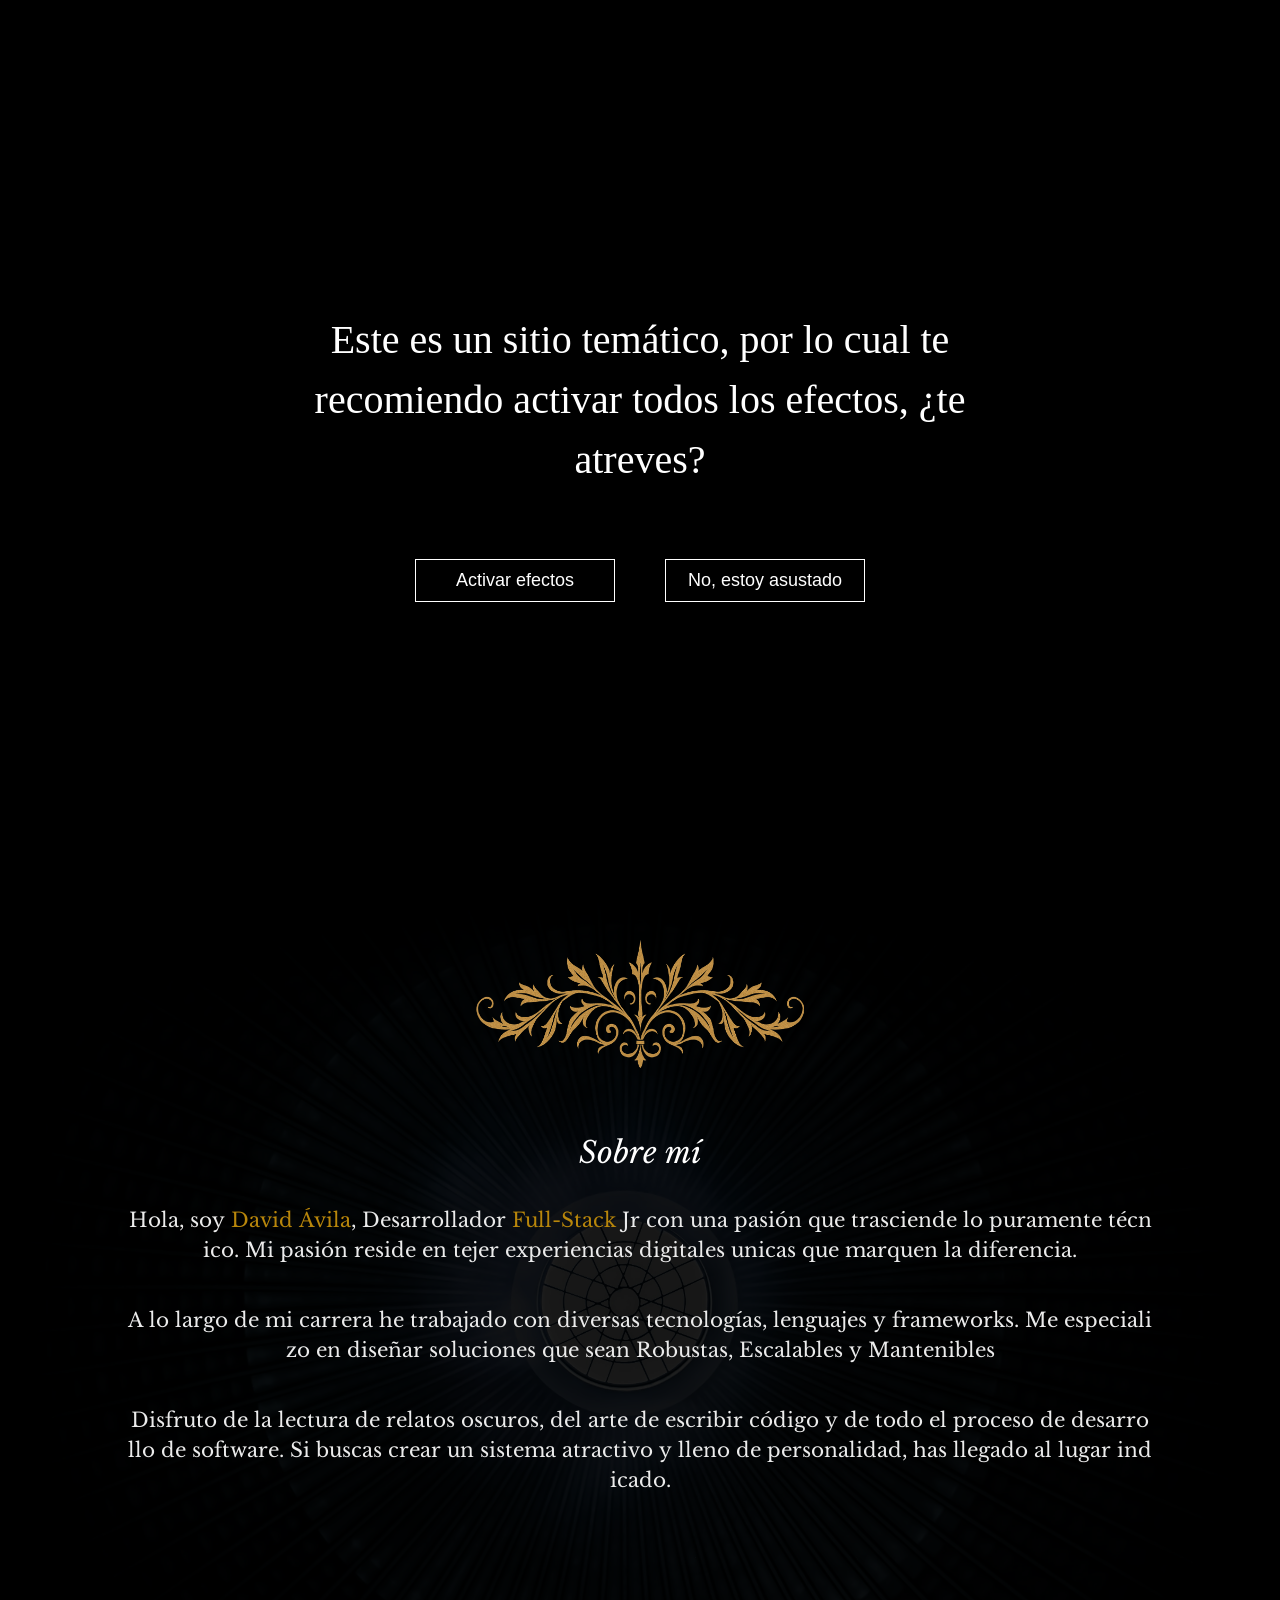
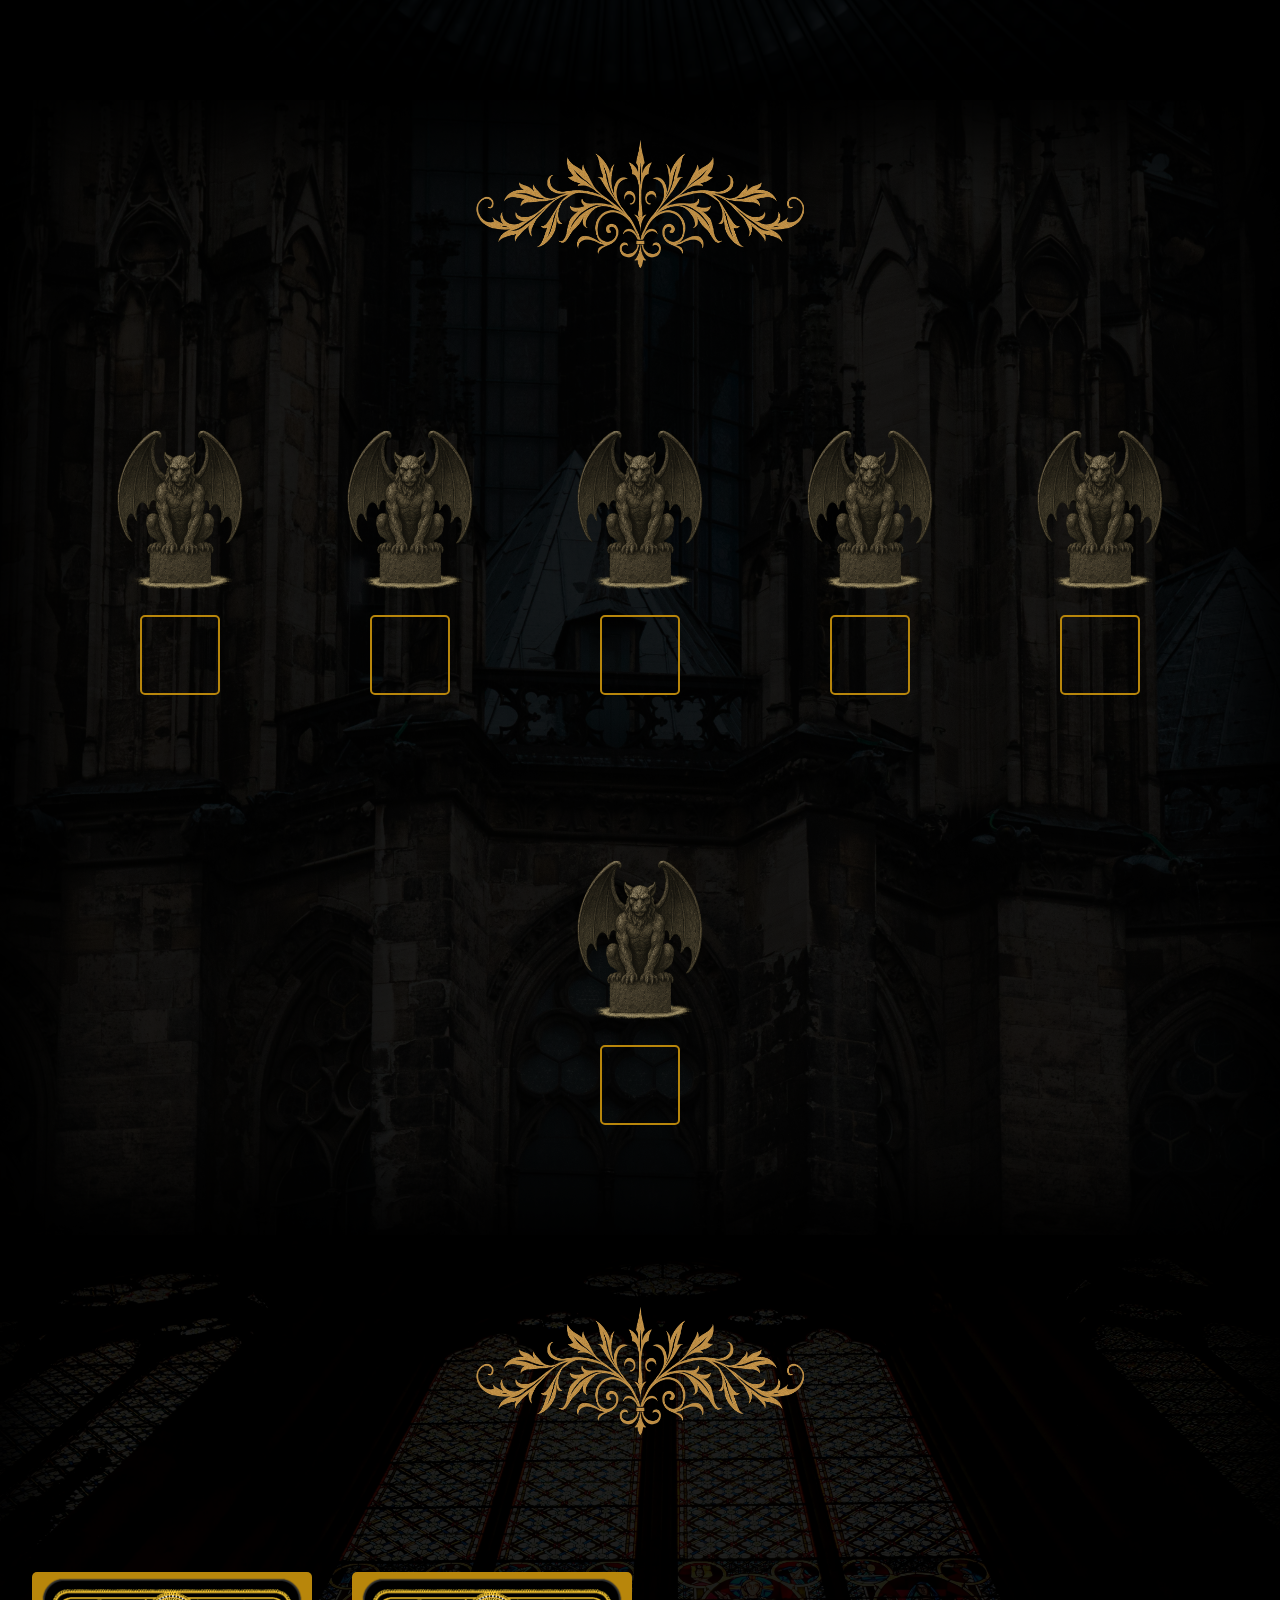
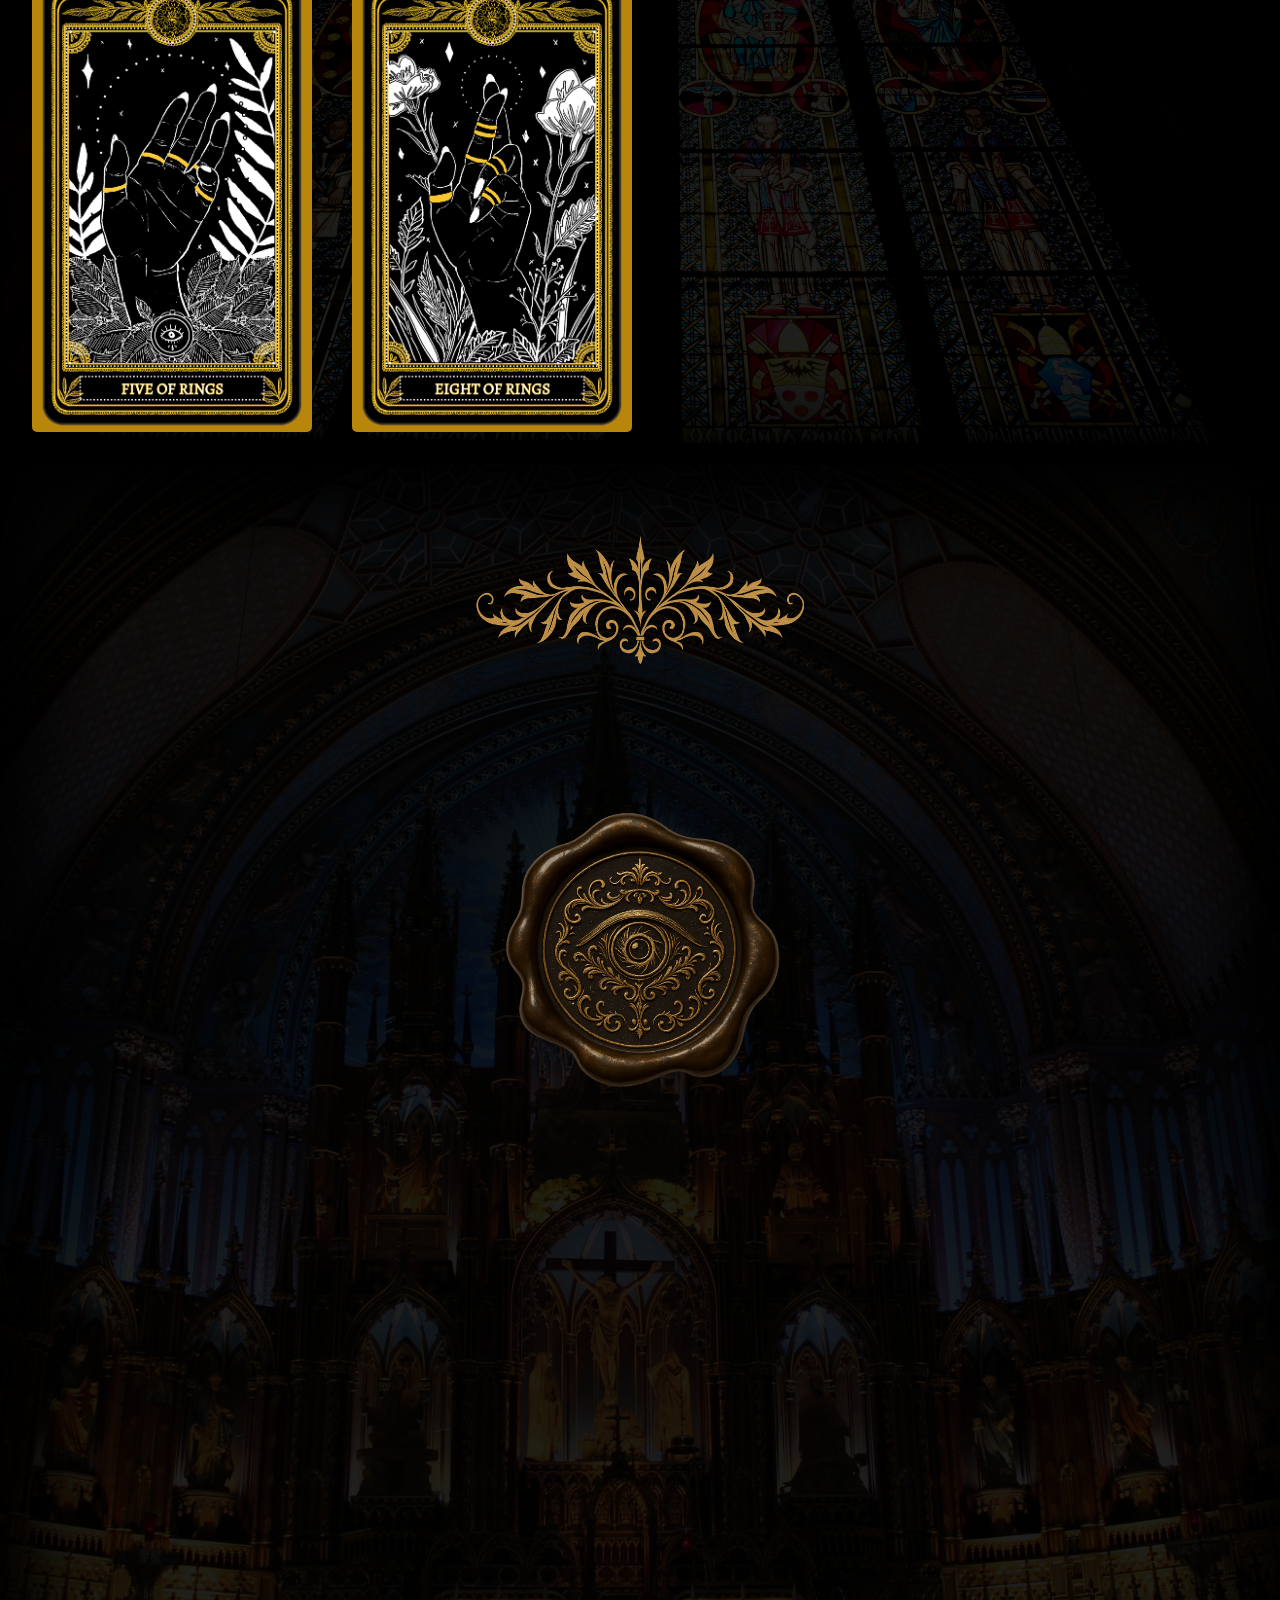
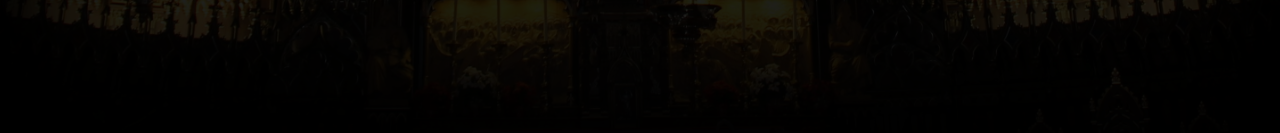
<file: index.html>
<!DOCTYPE html>
<html lang="en">
   <head>
      <meta charset="UTF-8" />
      <meta name="viewport" content="width=device-width, initial-scale=1.0" />
      <title>David Avila</title>
      <link rel="stylesheet" href="./src/css/sanitize.css" />
      <link rel="stylesheet" href="./src/css/styles.css" />

      <link
         rel="apple-touch-icon"
         sizes="180x180"
         href="./src/assets/favicon/apple-touch-icon.png"
      />
      <link
         rel="icon"
         type="image/png"
         sizes="32x32"
         href="./src/assets/favicon/favicon-32x32.png"
      />
      <link
         rel="icon"
         type="image/png"
         sizes="16x16"
         href="./src/assets/favicon/favicon-16x16.png"
      />
      <link rel="manifest" href="/site.webmanifest" />
   </head>
   <body>
      <audio
         id="rain-sound"
         preload="auto"
         src="./src/assets/audio/rain_sound.mp3"
      ></audio>
      <audio
         id="thunder-sound"
         src="./src/assets/audio/thunder_sound.mp3"
         preload="auto"
      ></audio>

      <header>
         <nav id="desktop-navbar">
            <div class="effects-toggle"><span></span></div>
            <ul>
               <li>
                  <a href="#banner">Home <span></span></a>
               </li>

               <li>
                  <a href="#about">Sobre mí <span></span></a>
               </li>

               <li>
                  <a href="#skills">Habilidades <span></span></a>
               </li>

               <li>
                  <a href="#projects">Proyectos <span></span></a>
               </li>

               <li>
                  <a href="#contact">Contacto <span></span></a>
               </li>
            </ul>
         </nav>

         <div id="mobile-navbar-controllers-container">
            <div class="effects-toggle"><span></span></div>

            <button id="mobile-navbar-toggle-btn">
               <img
                  id="mobile-navbar-toggle-icon"
                  src="./src/assets/image/menu.svg"
                  alt="toggle-icon"
               />
            </button>
         </div>

         <div class="mobile-navbar-list-container">
            <nav>
               <ul>
                  <li><a class="mobile-navbar-link" href="#banner">Home</a></li>

                  <li>
                     <a class="mobile-navbar-link" href="#about">Sobre mí </a>
                  </li>

                  <li>
                     <a class="mobile-navbar-link" href="#skills"
                        >Habilidades</a
                     >
                  </li>

                  <li>
                     <a class="mobile-navbar-link" href="#projects"
                        >Proyectos</a
                     >
                  </li>

                  <li>
                     <a class="mobile-navbar-link" href="#contact">Contacto </a>
                  </li>
               </ul>
            </nav>
         </div>
      </header>
      <main>
         <div id="main-background"></div>
         <section id="banner">
            <div class="banner-grid">
               <div class="banner-content-container">
                  <div class="banner-content-quote-container">
                     <p class="poe-quote">
                        <span>"</span>La ciencia no nos ha enseñado aún si la
                        locura es o no lo más sublime de la inteligencia<span
                           >"</span
                        >
                     </p>
                     <div class="banner-content-quote-author-container">
                        <p><span>—</span> Edgar Allan Poe</p>
                     </div>
                  </div>

                  <div class="banner-content-developer-info-container">
                     <p class="developer-name">David <span>Ávila</span></p>
                     <p class="developer-info">
                        Ingeniero en sistemas computacionales.
                     </p>
                     <p class="developer-info">
                        Desarrollador Full-Stack especializado en (REACT +
                        SPRING BOOT)
                     </p>
                  </div>

                  <div class="banner-content-social-container">
                     <div class="triangle-outer">
                        <div class="triangle-inner">
                           <a
                              href="https://github.com/DavidAvila502"
                              target="_blank"
                           >
                              <img
                                 src="./src/assets/image/github_icon.svg"
                                 alt="github.svg"
                              />
                           </a>
                        </div>
                     </div>

                     <div class="triangle-outer triangle-white">
                        <div class="triangle-inner">
                           <a
                              href="https://www.linkedin.com/in/jos%C3%A9-david-%C3%A1vila-maldonado-8325422a7/"
                              target="_blank"
                           >
                              <img
                                 src="./src/assets/image/linkedin_icon.svg"
                                 alt="linkedin.svg"
                              />
                           </a>
                        </div>
                     </div>
                  </div>
               </div>
               <div class="banner-image-container">
                  <img
                     class="crow-image"
                     src="./src/assets/image/crow.png"
                     alt="crow.png"
                  />
               </div>
            </div>
         </section>

         <section id="about">
            <div class="section-scroll-work-container">
               <img
                  class="scroll-work-image"
                  src="./src/assets/image/scrollWork.png"
                  alt="scrollWork.png"
               />
            </div>
            <p class="section-title reveal">Sobre mí</p>

            <p class="about-text reveal">
               Hola, soy *David Ávila*, Desarrollador *Full-Stack* Jr con una
               pasión que trasciende lo puramente técnico. Mi pasión reside en
               tejer experiencias digitales unicas que marquen la diferencia.
            </p>

            <p class="about-text reveal">
               A lo largo de mi carrera he trabajado con diversas tecnologías,
               lenguajes y frameworks. Me especializo en diseñar soluciones que
               sean Robustas, Escalables y Mantenibles
            </p>

            <p class="about-text reveal">
               Disfruto de la lectura de relatos oscuros, del arte de escribir
               código y de todo el proceso de desarrollo de software. Si buscas
               crear un sistema atractivo y lleno de personalidad, has llegado
               al lugar indicado.
            </p>
         </section>

         <section id="skills">
            <div class="section-scroll-work-container">
               <img
                  class="scroll-work-image"
                  src="./src/assets/image/scrollWork.png"
                  alt="scrollWork.png"
               />
            </div>
            <p class="section-title reveal">Habilidades</p>

            <div class="skills-cards-container">
               <div class="skill-card">
                  <img
                     class="skill-card-gargoyle"
                     src="./src/assets/image/garg.png"
                     alt="gargoyle"
                  />

                  <div class="skill-card-skill-icon-container">
                     <img
                        class="skill-card-icon"
                        src="./src/assets/image/react_icon.svg"
                        alt="react_icon.svg"
                     />
                  </div>

                  <p class="skill-card-text-label">React js</p>
               </div>

               <div class="skill-card">
                  <img
                     class="skill-card-gargoyle"
                     src="./src/assets/image/garg.png"
                     alt="gargoyle"
                  />

                  <div class="skill-card-skill-icon-container">
                     <img
                        class="skill-card-icon"
                        src="./src/assets/image/spring_boot_icon.svg"
                        alt="react_icon.svg"
                     />
                  </div>

                  <p class="skill-card-text-label">Spring Boot</p>
               </div>

               <div class="skill-card">
                  <img
                     class="skill-card-gargoyle"
                     src="./src/assets/image/garg.png"
                     alt="gargoyle"
                  />

                  <div class="skill-card-skill-icon-container">
                     <img
                        class="skill-card-icon"
                        src="./src/assets/image/vue_icon.svg"
                        alt="react_icon.svg"
                     />
                  </div>

                  <p class="skill-card-text-label">Vue js</p>
               </div>

               <div class="skill-card">
                  <img
                     class="skill-card-gargoyle"
                     src="./src/assets/image/garg.png"
                     alt="gargoyle"
                  />

                  <div class="skill-card-skill-icon-container">
                     <img
                        class="skill-card-icon"
                        src="./src/assets/image/typeascript_icon.svg"
                        alt="react_icon.svg"
                     />
                  </div>

                  <p class="skill-card-text-label">Typescript</p>
               </div>

               <div class="skill-card">
                  <img
                     class="skill-card-gargoyle"
                     src="./src/assets/image/garg.png"
                     alt="gargoyle"
                  />

                  <div class="skill-card-skill-icon-container">
                     <img
                        class="skill-card-icon"
                        src="./src/assets/image/node_icon.svg"
                        alt="react_icon.svg"
                     />
                  </div>

                  <p class="skill-card-text-label">Node js</p>
               </div>

               <div class="skill-card">
                  <img
                     class="skill-card-gargoyle"
                     src="./src/assets/image/garg.png"
                     alt="gargoyle"
                  />

                  <div class="skill-card-skill-icon-container">
                     <img
                        class="skill-card-icon"
                        src="./src/assets/image/java_icon.svg"
                        alt="react_icon.svg"
                     />
                  </div>

                  <p class="skill-card-text-label">Java</p>
               </div>
            </div>
         </section>

         <section id="projects">
            <div class="section-scroll-work-container">
               <img
                  class="scroll-work-image"
                  src="./src/assets/image/scrollWork.png"
                  alt="scrollWork.png"
               />
            </div>
            <p class="section-title reveal">Proyectos</p>

            <div class="project-cards-container">
               <div class="project-card">
                  <div class="project-card-inner">
                     <div
                        class="project-card-front"
                        style="
                           background-image: url('./src/assets/image/skill_card_1.png');
                        "
                     ></div>
                     <div class="project-card-back">
                        <img
                           class="card-scrollwork"
                           src="./src/assets/image/scrollwork_0.png"
                           alt="scroll-work.png"
                        />

                        <p class="card-project-title">Villamar Rewards</p>

                        <p class="card-project-description">
                           Plataforma para la fidelizacion de huespedes de un
                           hotel, (Full-Stack project)
                        </p>

                        <div class="card-project-icon-container">
                           <img
                              class="card-project-icon"
                              src="./src/assets/image/villamar_rewards_icon.png"
                              alt="project"
                           />
                        </div>

                        <button class="card-project-viewproject-btn">
                           Ver proyecto
                        </button>
                     </div>
                  </div>
               </div>

               <div class="project-card">
                  <div class="project-card-inner">
                     <div
                        class="project-card-front"
                        style="
                           background-image: url('./src/assets/image/skill_card_2.png');
                        "
                     ></div>
                     <div class="project-card-back">
                        <img
                           class="card-scrollwork"
                           src="./src/assets/image/scrollwork_0.png"
                           alt="scroll-work.png"
                        />

                        <p class="card-project-title">Tropix</p>

                        <p class="card-project-description">
                           Plataforma de control de sesiones fotográficas,
                           (Full-Stack project)
                        </p>

                        <div class="card-project-icon-container">
                           <img
                              class="card-project-icon"
                              src="./src/assets/image/tropix_icon.jpeg"
                              alt="project"
                           />
                        </div>

                        <button class="card-project-viewproject-btn">
                           Ver proyecto
                        </button>
                     </div>
                  </div>
               </div>
            </div>
         </section>

         <section id="contact">
            <div class="section-scroll-work-container">
               <img
                  class="scroll-work-image"
                  src="./src/assets/image/scrollWork.png"
                  alt="scrollWork.png"
                  tabindex="0"
               />
            </div>
            <p class="section-title reveal">contacto</p>

            <div class="contact-main-container">
               <img
                  class="wax-seal"
                  src="./src/assets/image/wax seal.png"
                  alt="wax seal"
               />

               <form
                  class="contact-form"
                  id="contactForm"
                  name="contact"
                  method="POST"
                  data-netlify="true"
                  data-netlify-honeypot="bot-field"
                  action="/thanks.html"
               >
                  <!-- netlify fields -->
                  <input type="hidden" name="form-name" value="contact" />
                  <p style="display: none">
                     <label
                        >Si eres humano deja esto vacío:
                        <input name="bot-field"
                     /></label>
                  </p>
                  <!-- form fields -->
                  <div class="contact-form-field-container">
                     <label class="contact-form-label" for="name"
                        >Nombre:</label
                     >
                     <input
                        class="contact-form-input"
                        type="text"
                        name="name"
                        id="name"
                        required
                     />
                  </div>

                  <div class="contact-form-field-container">
                     <label class="contact-form-label" for="email"
                        >Correo:</label
                     >
                     <input
                        class="contact-form-input"
                        type="email"
                        name="email"
                        id="email"
                        required
                     />
                  </div>

                  <div class="contact-form-field-container">
                     <label class="contact-form-label" for="message"
                        >Mensaje:</label
                     >
                     <textarea
                        class="contact-form-input"
                        name="message"
                        id="message"
                        required
                     ></textarea>
                  </div>

                  <button class="contact-form-btn" type="submit">Enviar</button>
               </form>
            </div>
         </section>
      </main>
      <div id="project-modal" class="project-modal-overlay">
         <div class="project-modal-content-container">
            <div class="project-modal-content-close">
               <button class="project-modal-close-btn">X</button>
            </div>

            <div class="project-modal-content">
               <p class="project-modal-content-title">Unknown</p>

               <div class="project-modal-content-story"></div>

               <p class="project-modal-content-title-section">Tecnologías</p>
               <div class="project-modal-content-tech-container"></div>

               <p class="project-modal-content-title-section">Screenshots</p>
               <div class="project-modal-content-screenShots"></div>

               <p class="project-modal-content-title-section">Enlaces</p>
               <div class="project-modal-content-links-container"></div>
            </div>
         </div>
      </div>
      <div class="overlay overlay-1"></div>
      <div class="overlay overlay-2"></div>
      <div id="cursor-light"></div>
      <div id="permissions-effects-modal" class="permissions-effects-overlay">
         <p class="permissions-effects-modal-text">
            Este es un sitio temático, por lo cual te recomiendo activar todos
            los efectos, ¿te atreves?
         </p>

         <div class="permissions-effects-modal-btn-container">
            <button id="btn-allow" class="permissions-effects-modal-btn">
               Activar efectos
            </button>
            <button id="btn-deny" class="permissions-effects-modal-btn">
               No, estoy asustado
            </button>
         </div>
      </div>

      <script src="./src/js/handle_permissions_effects.js"></script>
      <script src="./src/js/modal_permissions.js"></script>
      <script src="./src/js/cursor_light.js"></script>
      <script src="./src/js/thunder_sound.js"></script>
      <script src="./src/js/rain_sound.js"></script>
      <script src="./src/js//effects_btn_toggle.js"></script>
      <script src="./src/js/appears_text_animation.js"></script>
      <script src="./src/js/project_modal.js"></script>
      <script src="./src/js/wax_seal_and_form_animation.js"></script>
      <script src="./src/js/mobile_navbar_toggle.js"></script>
   </body>
</html>
</file>
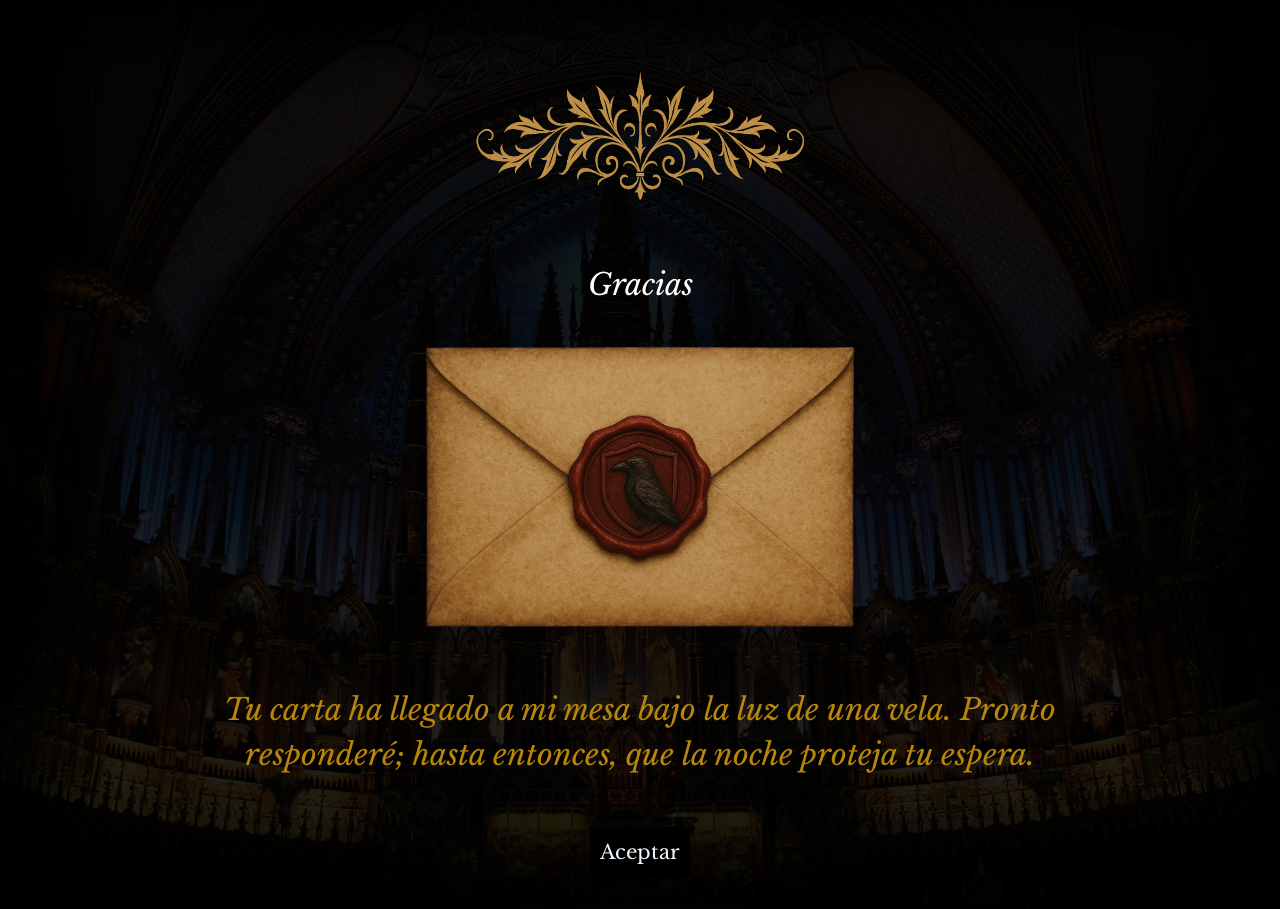
<file: thanks.html>
<!DOCTYPE html>
<html lang="en">
   <head>
      <meta charset="UTF-8" />
      <meta name="viewport" content="width=device-width, initial-scale=1.0" />
      <title>thanks</title>

      <link rel="stylesheet" href="./src/css/sanitize.css" />
      <link rel="stylesheet" href="./src/css/styles.css" />

      <link
         rel="apple-touch-icon"
         sizes="180x180"
         href="./src/assets/favicon/apple-touch-icon.png"
      />
      <link
         rel="icon"
         type="image/png"
         sizes="32x32"
         href="./src/assets/favicon/favicon-32x32.png"
      />
      <link
         rel="icon"
         type="image/png"
         sizes="16x16"
         href="./src/assets/favicon/favicon-16x16.png"
      />
      <link rel="manifest" href="/site.webmanifest" />
   </head>
   <body>
      <main>
         <section id="thanks">
            <div class="section-scroll-work-container">
               <img
                  class="scroll-work-image"
                  src="./src/assets/image/scrollWork.png"
                  alt="scrollWork.png"
               />
            </div>
            <p class="section-title">Gracias</p>

            <div class="thanks-section-content-container">
               <img
                  class="thanks-letter-image"
                  src="./src/assets/image/poe_letter.png"
                  alt="letter-icon"
               />

               <p class="thanks-text">
                  Tu carta ha llegado a mi mesa bajo la luz de una vela. Pronto
                  responderé; hasta entonces, que la noche proteja tu espera.
               </p>

               <a class="thanks-btn" href="/">Aceptar</a>
            </div>
         </section>
      </main>
      <div class="overlay overlay-1"></div>
   </body>
</html>
</file>
<file: src/css/sanitize.css>
/* Document
 * ========================================================================== */

/**
 * Add border box sizing in all browsers (opinionated).
 */

*,
::before,
::after {
  box-sizing: border-box;
}

/**
 * 1. Add text decoration inheritance in all browsers (opinionated).
 * 2. Add vertical alignment inheritance in all browsers (opinionated).
 */

::before,
::after {
  text-decoration: inherit; /* 1 */
  vertical-align: inherit; /* 2 */
}

/**
 * 1. Use the default cursor in all browsers (opinionated).
 * 2. Change the line height in all browsers (opinionated).
 * 3. Use a 4-space tab width in all browsers (opinionated).
 * 4. Remove the grey highlight on links in iOS (opinionated).
 * 5. Prevent adjustments of font size after orientation changes in
 *    IE on Windows Phone and in iOS.
 * 6. Breaks words to prevent overflow in all browsers (opinionated).
 */

html {
  cursor: default; /* 1 */
  line-height: 1.5; /* 2 */
  -moz-tab-size: 4; /* 3 */
  tab-size: 4; /* 3 */
  -webkit-tap-highlight-color: transparent /* 4 */;
  -ms-text-size-adjust: 100%; /* 5 */
  -webkit-text-size-adjust: 100%; /* 5 */
  word-break: break-word; /* 6 */
}

/* Sections
 * ========================================================================== */

/**
 * Remove the margin in all browsers (opinionated).
 */

body {
  margin: 0;
}

/**
 * Correct the font size and margin on `h1` elements within `section` and
 * `article` contexts in Chrome, Edge, Firefox, and Safari.
 */

h1 {
  font-size: 2em;
  margin: 0.67em 0;
}

/* Grouping content
 * ========================================================================== */

/**
 * Remove the margin on nested lists in Chrome, Edge, IE, and Safari.
 */

dl dl,
dl ol,
dl ul,
ol dl,
ul dl {
  margin: 0;
}

/**
 * Remove the margin on nested lists in Edge 18- and IE.
 */

ol ol,
ol ul,
ul ol,
ul ul {
  margin: 0;
}

/**
 * 1. Add the correct sizing in Firefox.
 * 2. Show the overflow in Edge 18- and IE.
 */

hr {
  height: 0; /* 1 */
  overflow: visible; /* 2 */
}

/**
 * Add the correct display in IE.
 */

main {
  display: block;
}

/**
 * Remove the list style on navigation lists in all browsers (opinionated).
 */

nav ol,
nav ul {
  list-style: none;
  padding: 0;
}

/**
 * 1. Correct the inheritance and scaling of font size in all browsers.
 * 2. Correct the odd `em` font sizing in all browsers.
 */

pre {
  font-family: monospace, monospace; /* 1 */
  font-size: 1em; /* 2 */
}

/* Text-level semantics
 * ========================================================================== */

/**
 * Remove the gray background on active links in IE 10.
 */

a {
  background-color: transparent;
}

/**
 * Add the correct text decoration in Edge 18-, IE, and Safari.
 */

abbr[title] {
  text-decoration: underline;
  text-decoration: underline dotted;
}

/**
 * Add the correct font weight in Chrome, Edge, and Safari.
 */

b,
strong {
  font-weight: bolder;
}

/**
 * 1. Correct the inheritance and scaling of font size in all browsers.
 * 2. Correct the odd `em` font sizing in all browsers.
 */

code,
kbd,
samp {
  font-family: monospace, monospace; /* 1 */
  font-size: 1em; /* 2 */
}

/**
 * Add the correct font size in all browsers.
 */

small {
  font-size: 80%;
}

/* Embedded content
 * ========================================================================== */

/*
 * Change the alignment on media elements in all browsers (opinionated).
 */

audio,
canvas,
iframe,
img,
svg,
video {
  vertical-align: middle;
}

/**
 * Add the correct display in IE 9-.
 */

audio,
video {
  display: inline-block;
}

/**
 * Add the correct display in iOS 4-7.
 */

audio:not([controls]) {
  display: none;
  height: 0;
}

/**
 * Remove the border on iframes in all browsers (opinionated).
 */

iframe {
  border-style: none;
}

/**
 * Remove the border on images within links in IE 10-.
 */

img {
  border-style: none;
}

/**
 * Change the fill color to match the text color in all browsers (opinionated).
 */

svg:not([fill]) {
  fill: currentColor;
}

/**
 * Hide the overflow in IE.
 */

svg:not(:root) {
  overflow: hidden;
}

/* Tabular data
 * ========================================================================== */

/**
 * Collapse border spacing in all browsers (opinionated).
 */

table {
  border-collapse: collapse;
}

/* Forms
 * ========================================================================== */

/**
 * Remove the margin on controls in Safari.
 */

button,
input,
select {
  margin: 0;
}

/**
 * 1. Show the overflow in IE.
 * 2. Remove the inheritance of text transform in Edge 18-, Firefox, and IE.
 */

button {
  overflow: visible; /* 1 */
  text-transform: none; /* 2 */
}

/**
 * Correct the inability to style buttons in iOS and Safari.
 */

button,
[type="button"],
[type="reset"],
[type="submit"] {
  -webkit-appearance: button;
}

/**
 * 1. Change the inconsistent appearance in all browsers (opinionated).
 * 2. Correct the padding in Firefox.
 */

fieldset {
  border: 1px solid #a0a0a0; /* 1 */
  padding: 0.35em 0.75em 0.625em; /* 2 */
}

/**
 * Show the overflow in Edge 18- and IE.
 */

input {
  overflow: visible;
}

/**
 * 1. Correct the text wrapping in Edge 18- and IE.
 * 2. Correct the color inheritance from `fieldset` elements in IE.
 */

legend {
  color: inherit; /* 2 */
  display: table; /* 1 */
  max-width: 100%; /* 1 */
  white-space: normal; /* 1 */
}

/**
 * 1. Add the correct display in Edge 18- and IE.
 * 2. Add the correct vertical alignment in Chrome, Edge, and Firefox.
 */

progress {
  display: inline-block; /* 1 */
  vertical-align: baseline; /* 2 */
}

/**
 * Remove the inheritance of text transform in Firefox.
 */

select {
  text-transform: none;
}

/**
 * 1. Remove the margin in Firefox and Safari.
 * 2. Remove the default vertical scrollbar in IE.
 * 3. Change the resize direction in all browsers (opinionated).
 */

textarea {
  margin: 0; /* 1 */
  overflow: auto; /* 2 */
  resize: vertical; /* 3 */
}

/**
 * Remove the padding in IE 10-.
 */

[type="checkbox"],
[type="radio"] {
  padding: 0;
}

/**
 * 1. Correct the odd appearance in Chrome, Edge, and Safari.
 * 2. Correct the outline style in Safari.
 */

[type="search"] {
  -webkit-appearance: textfield; /* 1 */
  outline-offset: -2px; /* 2 */
}

/**
 * Correct the cursor style of increment and decrement buttons in Safari.
 */

::-webkit-inner-spin-button,
::-webkit-outer-spin-button {
  height: auto;
}

/**
 * Correct the text style of placeholders in Chrome, Edge, and Safari.
 */

::-webkit-input-placeholder {
  color: inherit;
  opacity: 0.54;
}

/**
 * Remove the inner padding in Chrome, Edge, and Safari on macOS.
 */

::-webkit-search-decoration {
  -webkit-appearance: none;
}

/**
 * 1. Correct the inability to style upload buttons in iOS and Safari.
 * 2. Change font properties to `inherit` in Safari.
 */

::-webkit-file-upload-button {
  -webkit-appearance: button; /* 1 */
  font: inherit; /* 2 */
}

/**
 * Remove the inner border and padding of focus outlines in Firefox.
 */

::-moz-focus-inner {
  border-style: none;
  padding: 0;
}

/**
 * Restore the focus outline styles unset by the previous rule in Firefox.
 */

:-moz-focusring {
  outline: 1px dotted ButtonText;
}

/**
 * Remove the additional :invalid styles in Firefox.
 */

:-moz-ui-invalid {
  box-shadow: none;
}

/* Interactive
 * ========================================================================== */

/*
 * Add the correct display in Edge 18- and IE.
 */

details {
  display: block;
}

/*
 * Add the correct styles in Edge 18-, IE, and Safari.
 */

dialog {
  background-color: white;
  border: solid;
  color: black;
  display: block;
  height: -moz-fit-content;
  height: -webkit-fit-content;
  height: fit-content;
  left: 0;
  margin: auto;
  padding: 1em;
  position: absolute;
  right: 0;
  width: -moz-fit-content;
  width: -webkit-fit-content;
  width: fit-content;
}

dialog:not([open]) {
  display: none;
}

/*
 * Add the correct display in all browsers.
 */

summary {
  display: list-item;
}

/* Scripting
 * ========================================================================== */

/**
 * Add the correct display in IE 9-.
 */

canvas {
  display: inline-block;
}

/**
 * Add the correct display in IE.
 */

template {
  display: none;
}

/* User interaction
 * ========================================================================== */

/*
 * 1. Remove the tapping delay in IE 10.
 * 2. Remove the tapping delay on clickable elements
      in all browsers (opinionated).
 */

a,
area,
button,
input,
label,
select,
summary,
textarea,
[tabindex] {
  -ms-touch-action: manipulation; /* 1 */
  touch-action: manipulation; /* 2 */
}

/**
 * Add the correct display in IE 10-.
 */

[hidden] {
  display: none;
}

/* Accessibility
 * ========================================================================== */

/**
 * Change the cursor on busy elements in all browsers (opinionated).
 */

[aria-busy="true"] {
  cursor: progress;
}

/*
 * Change the cursor on control elements in all browsers (opinionated).
 */

[aria-controls] {
  cursor: pointer;
}

/*
 * Change the cursor on disabled, not-editable, or otherwise
 * inoperable elements in all browsers (opinionated).
 */

[aria-disabled="true"],
[disabled] {
  cursor: not-allowed;
}

/*
 * Change the display on visually hidden accessible elements
 * in all browsers (opinionated).
 */

[aria-hidden="false"][hidden] {
  display: initial;
}

[aria-hidden="false"][hidden]:not(:focus) {
  clip: rect(0, 0, 0, 0);
  position: absolute;
}
</file>
<file: src/css/styles.css>
@import url("https://fonts.googleapis.com/css2?family=Libre+Baskerville:ital,wght@0,400;0,700;1,400&display=swap");

html {
   scroll-behavior: smooth;
}
/* global variables */
:root {
   --overlay-end-opacity: 0.5;
}

body {
   overflow-x: hidden;
   min-height: 100vh;
   position: relative;
   margin: 0;
   --mouse-x: 50%;
   --mouse-y: 50%;
   background-color: black;
}

/* Overlays */
.overlay {
   position: absolute;
   inset: 0;
   z-index: 0;
   pointer-events: none;
}

.overlay-1 {
   background: black;
   opacity: 0.88;
}

.overlay-2 {
   pointer-events: none;
   z-index: 2;
   background: radial-gradient(
      circle 300px at var(--mouse-x) var(--mouse-y),
      rgba(0, 0, 0, 0) 0%,
      rgba(0, 0, 0, 0.2) 70%,
      rgba(0, 0, 0, var(--overlay-end-opacity)) 100%
   );
   transition: 200ms ease-out;
}

main {
   position: relative;
   z-index: auto;
   color: white;
   max-width: 1536px;
   margin: 0 auto;
   min-height: 900px;
   box-shadow: inset 0 0 80px 40px rgba(0, 0, 0, 1);
}

#main-background {
   background-image: url("../assets/image/gothic_cathedral_1.jpg");
   background-repeat: no-repeat;
   background-size: cover;
   background-position: center;
   z-index: -1;
   position: fixed;
   max-width: 1536px;
   width: 100%;
   height: 867px;
}

/* cursor light */
#cursor-light {
   pointer-events: none;
   position: absolute;
   width: 200px;
   height: 200px;
   border-radius: 50%;
   transform: translate(-50%, -50%);
   background: radial-gradient(
      circle,
      rgba(255, 200, 50, 0.3) 0%,
      rgba(255, 200, 50, 0) 60%
   );
   mix-blend-mode: screen;
   z-index: 2;
}

/* sound efects */
#rain-sound {
   display: none;
}

#thunder-sound {
   display: none;
}

/* permissions effects modal */
.permissions-effects-overlay {
   position: fixed;
   inset: 0;
   z-index: 9;
   pointer-events: auto;
   background: rgba(0, 0, 0, 0.6);
}

#permissions-effects-modal {
   pointer-events: all;
   background: black;
   opacity: 1;
   z-index: 4;
   display: flex;
   flex-direction: column;
   justify-content: center;
   align-items: center;
   height: 100dvh;
}
.permissions-effects-modal-text {
   color: white;
   text-align: center;
   font-size: 40px;
   max-width: 60%;
}

.permissions-effects-modal-btn-container {
   display: flex;
   justify-content: space-around;
   align-items: center;
   gap: 50px;
   height: 100px;
}

.permissions-effects-modal-btn {
   font-size: 18px;
   padding-top: 10px;
   padding-bottom: 10px;
   cursor: pointer;
   background-color: black;
   color: white;
   width: 200px;
   border: 1px solid white;
   transition: all;
   transition-duration: 200ms;
}

.permissions-effects-modal-btn:hover {
   background-color: #b8860b;
}

/* Header */

header {
   position: fixed;
   width: 100%;
   display: flex;
   justify-content: center;
   z-index: 3;
   pointer-events: all;
   padding: 0 2em;
}

/* Desktop navbar */

#desktop-navbar {
   max-width: 1280px;
   width: 100%;
   display: flex;
   flex-direction: row;
   align-items: center;
   justify-content: end;
   gap: 20px;
}

#desktop-navbar > ul {
   display: flex;
   flex-direction: row;
   gap: 20px;
}

#desktop-navbar > ul > li > a {
   list-style: none;
   text-decoration: none;
}

#desktop-navbar > ul > li > a {
   color: #878787;
   font-family: "Libre Baskerville", serif;
   font-weight: 400;
   font-size: 20px;
   font-style: normal;
   display: flex;
   flex-direction: column;
   cursor: pointer;
}

#desktop-navbar ul > li > a > span {
   display: block;
   height: 3px;
   background-color: #b8860b;
   border-radius: 20px;
   width: 0%;
   transition: width 0.3s ease;
}

#desktop-navbar > ul > li:hover > a {
   color: white;
}

#desktop-navbar > ul > li:hover > a > span,
header nav ul li > a:hover > span {
   width: 100%;
}

/* Mobile navbar */
#mobile-navbar-controllers-container {
   max-width: 1280px;
   width: 100%;
   height: 80px;
   display: none;
   align-items: center;
   justify-content: space-between;
   position: relative;
   /* background-color: #b8860b; */
}

#mobile-navbar-toggle-btn {
   width: 40px;
   height: 40px;
   background-color: transparent;
   border: 0;
   color: white;
   font-size: 20px;
   cursor: pointer;
}

#mobile-navbar-toggle-icon {
   height: 35px;
}

.mobile-navbar-list-container {
   background-color: black;
   position: fixed;
   right: 0px;
   left: 0px;
   top: 80px;
   bottom: 0px;
   max-height: 0%;
   transition: max-height 350ms ease, opacity 250ms ease;
   opacity: 0;
   pointer-events: none;
}

.mobile-navbar-list-container > nav > ul {
   width: 100%;
   display: flex;
   align-items: center;
   justify-content: center;
   gap: 40px;
   flex-direction: column;
}

.mobile-navbar-list-container > nav > ul > li {
   border-bottom: 1px solid #1f1f1f;
   width: 100%;
   display: flex;
   align-items: center;
   justify-content: center;
   padding-bottom: 2px;
}
.mobile-navbar-list-container > nav > ul > li > a {
   text-decoration: none;
   color: white;
   font-family: "Libre Baskerville", serif;
   font-style: italic;
   font-size: 25px;
}

.mobile-navbar-list-container.open {
   max-height: 100%;
   opacity: 1;
   pointer-events: auto;
}

/* effects toggle */
.effects-toggle {
   width: 80px;
   height: 30px;
   border: 1px solid #878787;
   border-radius: 20px;
   display: flex;
   align-items: center;
   justify-content: start;
   padding: 5px;
   cursor: pointer;
}

.effects-toggle > span {
   border-radius: 100%;
   width: 20px;
   height: 20px;
   border: 2px solid #878787;
   background-color: #878787;
   transition: transform 400ms ease;
   transform: translateX(50px);
}

.effects-toggle.active > span {
   background-color: #b8860b;
   transform: translateX(0px);
}

/* Banner section */

#banner {
   min-height: 900px;
   width: 100%;
   display: flex;
   justify-content: center;
   align-items: center;
}
.banner-grid {
   display: grid;
   grid-template-columns: repeat(2, 1fr);
   max-width: 1280px;
   width: 100%;
   min-height: 700px;
   padding: 2rem;
}
.banner-content-container {
   display: flex;
   flex-direction: column;
   align-items: center;
   justify-content: center;
   /* background: blueviolet; */
   gap: 50px;
}
.banner-content-quote-container {
   display: flex;
   flex-direction: column;
   align-items: center;
   justify-content: center;
}
.poe-quote {
   font-size: 30px;
   font-style: italic;
   font-family: "Libre Baskerville", serif;
   color: white;
   z-index: 2;
   position: relative;
   margin: 0;
}

.poe-quote > span {
   color: #b8860b;
}

.banner-content-quote-author-container {
   width: 100%;
   z-index: 2;
}
.banner-content-quote-author-container > p {
   text-align: end;
   font-size: 30px;
   font-family: "Libre Baskerville", serif;
   margin: 0;
}

.banner-content-quote-author-container > p > span {
   color: #b8860b;
}

/* banner developer info */
.banner-content-developer-info-container {
   display: flex;
   flex-direction: column;
   width: 100%;
}

.developer-name {
   color: white;
   font-family: "Libre Baskerville", serif;
   font-size: 45px;
   text-align: start;
   z-index: 3;
   margin: 0;
}

.developer-info {
   color: #878787;
   font-family: "Libre Baskerville", serif;
   font-size: 20px;
   text-align: start;
   z-index: 3;
   margin: 0;
}

.developer-name > span {
   color: #b8860b;
}

.banner-content-social-container {
   display: flex;
   width: 100%;
   flex-direction: row;
   gap: 20px;
}

/* triangle */
.triangle-outer {
   width: 0;
   height: 0;
   border-left: 51px solid transparent;
   border-right: 51px solid transparent;
   border-top: 81px solid #b8860b;
   position: relative;
   z-index: 3;
}

.triangle-white {
   border-top: 81px solid white;
}

.triangle-inner {
   position: relative;
   top: -79px;
   left: -47px;
   width: 0;
   height: 0;
   border-left: 47px solid transparent;
   border-right: 47px solid transparent;
   border-top: 75px solid black;
   display: flex;
}
.triangle-inner > a {
   position: absolute;
   top: -65px;
   left: -18px;
}

.triangle-inner > a > img {
   height: 35px;
}

/* Banner image */
.banner-image-container {
   display: flex;
   justify-content: center;
   align-items: center;
}
.crow-image {
   height: 680px;
}

/* Section common element styles */

.section-scroll-work-container {
   display: flex;
   align-items: center;
   justify-content: center;
}
.scroll-work-image {
   height: 200px;
   z-index: 1;
}

.section-title {
   text-align: center;
   font-style: italic;
   font-family: "Libre Baskerville", serif;
   z-index: 1;
   font-size: 30px;
}

/* About section */
#about {
   /* max-width: 1280px; */
   width: 100%;
   min-height: 800px;
   background-image: url("../assets/image/about.jpg");
   background-repeat: no-repeat;
   background-size: cover;
   background-position: center;
   display: flex;
   flex-direction: column;
   box-shadow: inset 0 0 80px 40px rgba(0, 0, 0, 1);
}

.about-text {
   text-align: center;
   font-family: "Libre Baskerville", serif;
   z-index: 2;
   font-size: 20px;
   width: 80%;
   margin: 0 auto;
   margin-bottom: 40px;
   color: #ebebeb;
}

.about-hightled-text {
   color: #b8860b;
}

/* Text appears animation */
.char {
   display: inline-block;
   opacity: 0;
   transform: translateY(8px);
   transition: opacity 300ms ease, transform 300ms ease;
   transition-delay: var(--delay, 0s);
   white-space: pre;
}

.reveal.in-view .char {
   opacity: 1;
   transform: translateY(0);
}

/* skills Section */

#skills {
   width: 100%;
   min-height: 800px;
   background-image: url("../assets/image/cath2.jpg");
   background-repeat: no-repeat;
   background-size: cover;
   background-position: center;
   display: flex;
   flex-direction: column;
   box-shadow: inset 0 0 80px 40px rgba(0, 0, 0, 1);
}

.skills-cards-container {
   width: 100%;
   display: flex;
   flex-wrap: wrap;
   flex-direction: row;
   gap: 30px;
   justify-content: center;
}

.skill-card {
   width: 200px;
   height: 400px;
   display: flex;
   flex-direction: column;
   align-items: center;
   z-index: 1;
}

.skill-card-gargoyle {
   width: 140px;
}

.skill-card-skill-icon-container {
   display: flex;
   align-items: center;
   justify-content: center;
   border: 2px solid #b8860b;
   width: 80px;
   height: 80px;
   border-radius: 5px;
}
.skill-card-icon {
   height: 60px;
   opacity: 0;
   transition: opacity 340ms ease,
      transform 340ms cubic-bezier(0.2, 0.8, 0.2, 1);
   will-change: opacity, transform;
   pointer-events: none;
}

.skill-card-text-label {
   color: white;
   font-size: 20px;
   font-family: "Libre Baskerville", serif;
   opacity: 0;
   transform: translateY(12px);
   transition: opacity 340ms ease,
      transform 340ms cubic-bezier(0.2, 0.8, 0.2, 1);
   will-change: opacity, transform;
   pointer-events: none;
}

.skill-card:hover .skill-card-text-label {
   opacity: 1;
   transform: translateY(0);
   pointer-events: auto;
}

.skill-card:hover .skill-card-icon {
   opacity: 1;
   /* transform: translateY(0); */
   pointer-events: auto;
}

/* Project section */
#projects {
   width: 100%;
   min-height: 800px;
   background-image: url("../assets/image/mirror.jpg");
   background-repeat: no-repeat;
   background-size: cover;
   background-position: center;
   display: flex;
   flex-direction: column;
   box-shadow: inset 0 0 80px 40px rgba(0, 0, 0, 1);
   padding: 2em;
}

.project-cards-container {
   display: flex;
   flex-direction: row;
   flex-wrap: wrap;
   gap: 40px;
   z-index: 1;
}

.project-card {
   max-width: 280px;
   width: 100%;
   height: 460px;
   border-radius: 5px;
   perspective: 1000px;
}

.project-card-inner {
   width: 100%;
   height: 100%;
   position: relative;
   transform-style: preserve-3d;
   transition: transform 0.999s;
}

.project-card:hover .project-card-inner {
   transform: rotateY(180deg);
}

.project-card-front,
.project-card-back {
   position: absolute;
   width: 100%;
   height: 100%;
   backface-visibility: hidden;
}

.project-card-front {
   /* background-image: url("../assets/image/skill_card.png"); */
   background-repeat: no-repeat;
   background-size: cover;
   background-position: center;
   background-color: #b8860b;
   border-radius: 5px;
   transform: rotateY(0deg);
}

.project-card-back {
   background-color: black;
   border: 1px solid white;
   border-radius: 5px;
   transform: rotateY(180deg);
   display: flex;
   flex-direction: column;
   align-items: center;
   padding: 1em;
   gap: 10px;
}

.card-scrollwork {
   /* max-width: 70%;
   width: 100%; */
   width: 150px;
}

.card-project-title {
   color: white;
   font-family: "Libre Baskerville", serif;
   font-size: 18px;
   text-align: center;
   margin: 0px;
}

.card-project-description {
   color: gainsboro;
   font-family: "Libre Baskerville", serif;
   font-size: 15px;
   text-align: center;
   margin: 0px;
}

.card-project-viewproject-btn {
   background-color: #b8860b;
   color: white;
   font-family: "Libre Baskerville", serif;
   font-size: 15px;
   border-radius: 5px;
   padding: 8px;
   cursor: pointer;
}

.card-project-icon-container {
   display: flex;
   align-items: center;
   justify-content: center;
   width: 100px;
   height: 100px;
   border: 1px solid white;
   border-radius: 5px;
}

.card-project-icon {
   width: 80px;
}

/* project modal section */

.project-modal-overlay {
   position: fixed;
   inset: 0;
   z-index: auto;
   pointer-events: none;
   opacity: 0;
   transition: all 2000ms;
}

#project-modal {
   background-color: black;
   display: flex;
   align-items: center;
   justify-content: center;
   z-index: 1;
}

.project-modal-content-container {
   max-width: 1536px;
   width: 100%;
   height: 90%;
   padding: 1em;
   /* background-color: bisque; */

   /* background-image: url("../assets/image/pachment2.jpg");
   background-repeat: no-repeat;
   background-size: cover;
   background-position: center; */
}

.project-modal-content-close {
   width: 100%;
   display: flex;
   flex-direction: row;
   align-items: end;
   justify-content: end;
}

.project-modal-close-btn {
   border-radius: 100%;
   color: white;
   background-color: #b8860b;
   font-size: 20px;
   cursor: pointer;
   border: none;
   width: 30px;
   height: 30px;
   margin-bottom: 20px;
}

.project-modal-content {
   width: 100%;
   height: 90%;
   overflow-x: hidden;
   overflow-y: auto;
   display: flex;
   align-items: center;
   flex-direction: column;
   /* background-color: aqua; */
}

.project-modal-content-title {
   font-family: "Libre Baskerville", serif;
   font-size: 30px;
   color: #b8860b;
}

.project-modal-content-story {
   display: flex;
   align-items: center;
   justify-content: center;
   flex-direction: column;
}

.project-modal-content-tech-container {
   display: flex;
   flex-direction: row;
   align-items: start;
   justify-content: start;
   width: 100%;
   gap: 20px;
}

.project-modal-content-tech-icon {
   height: 60px;
}

.project-modal-content-title-section {
   color: #b8860b;
   font-family: "Libre Baskerville", serif;
   font-size: 30px;
   text-align: start;
   width: 100%;
}

.project-modal-story-text {
   color: white;
   font-family: "Libre Baskerville", serif;
   font-size: 25px;
}

.project-modal-content-screenShots {
   display: flex;
   align-items: start;
   justify-content: start;
   flex-direction: row;
   gap: 40px;
   width: 100%;
   min-height: 700px;
   /* background-color: aqua; */
   overflow-x: auto;
   overflow-y: hidden;
}

.project-modal-content-screenShots > img {
   height: 700px;
}

.project-modal-content-links-container {
   display: flex;
   flex-direction: column;
   align-items: start;
   justify-content: start;
   width: 100%;
}

.project-modal-content-link-item {
   display: flex;
   flex-direction: row;
   align-items: center;
   justify-content: start;
   gap: 10px;
   width: 100%;
}
.project-modal-content-link-item > p {
   color: #b8860b;
   font-family: "Libre Baskerville", serif;
   font-size: 25px;
   white-space: nowrap;
   overflow: visible;
}
.project-modal-content-link-item > a {
   text-decoration: none;
   color: white;
   font-size: 25px;
   overflow: hidden;
   white-space: nowrap;
   text-overflow: ellipsis;
}

/* Contact section */

#contact {
   width: 100%;
   min-height: 800px;
   background-image: url("../assets/image/contact_background.jpg");
   background-repeat: no-repeat;
   background-size: cover;
   background-position: center;
   display: flex;
   flex-direction: column;
   box-shadow: inset 0 0 80px 40px rgba(0, 0, 0, 1);
   padding: 2em;
}

.contact-main-container {
   display: flex;
   align-items: center;
   justify-content: center;
   width: 100%;
   flex-direction: column;
}

.wax-seal {
   height: 300px;
   z-index: 1;
   cursor: pointer;
   transform-origin: center center;
   transition: transform 1800ms cubic-bezier(0.22, 0.9, 0.32, 1),
      opacity 1800ms ease;
   will-change: transform, opacity;
   user-select: none;
}

.wax-seal.shrink {
   transform: scale(0);
   opacity: 0;
   pointer-events: none;
}

.contact-form {
   max-width: 800px;
   width: 100%;
   height: 600px;
   background-color: black;
   display: flex;
   align-items: center;
   justify-content: center;
   flex-direction: column;
   padding: 10px;
   z-index: 1;
   gap: 25px;
   border-radius: 10px;
   box-shadow: inset 0 0 80px 40px rgb(31, 22, 0);

   opacity: 0;
   transform: translateY(8px);
   transition: opacity 1000ms ease, transform 1000ms ease;
}

/* .hidden {
   display: none;
} */

.contact-form.visible {
   display: flex;
   opacity: 1;
   transform: translateY(0);
}

.contact-form-field-container {
   display: flex;
   align-items: start;
   justify-content: start;
   width: 80%;
   flex-direction: column;
   gap: 10px;
}

.contact-form-label {
   color: #b8860b;
   font-family: "Libre Baskerville", serif;
   font-size: 30px;
   font-style: italic;
}

.contact-form-input {
   width: 100%;
   outline: none;
   font-size: 20px;
}

.contact-form-btn {
   background-color: #b8860b;
   color: white;
   cursor: pointer;
   font-size: 25px;
   outline: none;
   padding: 5px 20px 5px 20px;
   border-radius: 8px;
}

/* thanks section */

#thanks {
   width: 100%;
   min-height: 800px;
   background-image: url("../assets/image/contact_background.jpg");
   background-repeat: no-repeat;
   background-size: cover;
   background-position: center;
   display: flex;
   flex-direction: column;
   box-shadow: inset 0 0 80px 40px rgba(0, 0, 0, 1);
   padding: 2em;
}

.thanks-section-content-container {
   display: flex;
   align-items: center;
   justify-content: center;
   gap: 20px;
   flex-direction: column;
}

.thanks-letter-image {
   max-width: 450px;
   z-index: 1;
}

.thanks-text {
   color: #b8860b;
   font-family: "Libre Baskerville", serif;
   font-size: 30px;
   font-style: italic;
   z-index: 1;
   text-align: center;
   max-width: 80%;
}

.thanks-btn {
   z-index: 1;
   color: aliceblue;
   background-color: black;
   text-decoration: none;
   font-family: "Libre Baskerville", serif;
   font-size: 20px;
   border-radius: 5px;
   padding: 10px;
}

/* Media queries */

@media (width < 1024px) {
   /* Banner queries */
   .banner-grid {
      display: flex;
      flex-direction: column;
      align-items: center;
      min-height: 700px;
      margin-top: 100px;
   }

   .poe-quote {
      text-align: center;
   }
   .banner-content-quote-container {
      width: 80%;
   }

   .banner-content-developer-info-container {
      width: 80%;
   }

   .developer-name {
      text-align: center;
   }
   .developer-info {
      text-align: center;
      line-height: 2em;
   }

   .banner-content-social-container {
      display: flex;
      align-items: center;
      justify-content: center;
   }

   .crow-image {
      height: 480px;
   }
}

@media (width < 768px) {
   /* Navbar queries */
   header nav > ul {
      gap: 10px;
   }

   header > nav > ul > li > a {
      font-size: 15px;
   }

   /* Banner */
   .poe-quote {
      font-size: 22px;
   }
   /* project card */
   .project-cards-container {
      align-items: center;
      justify-content: center;
   }

   /* project card modal */
   .project-modal-story-text {
      font-size: 18px;
   }

   /* thanks */
   .thanks-letter-image {
      max-width: 300px;
   }

   #desktop-navbar {
      display: none;
   }
}

@media (width < 500px) {
   /* permissions modal */
   .permissions-effects-modal-text {
      font-size: 35px;
      max-width: 90%;
   }

   .permissions-effects-modal-btn-container {
      flex-direction: column;
   }

   header {
      position: fixed;
      height: 80px;
      /* box-shadow: 0 8px 18px rgba(0, 0, 0, 0.6); */
      background: linear-gradient(
         to bottom,
         rgba(0, 0, 0, 1) 50%,
         rgba(0, 0, 0, 0.9) 70%,
         rgba(0, 0, 0, 0) 100%
      );
   }

   .background-black {
      background-color: black;
   }

   /* banner seciton */

   .developer-name {
      z-index: 2;
   }
   .developer-info {
      z-index: 2;
   }
   .triangle-outer {
      z-index: 2;
   }

   /* navbar */
   #mobile-navbar-controllers-container {
      display: flex;
   }

   /* section style */
   .scroll-work-image {
      height: 140px;
   }

   /* cursor light */

   #cursor-light {
      width: 120px;
      height: 120px;
   }

   .overlay-2 {
      background: radial-gradient(
         circle 200px at var(--mouse-x) var(--mouse-y),
         rgba(0, 0, 0, 0) 0%,
         rgba(0, 0, 0, 0.2) 70%,
         rgba(0, 0, 0, var(--overlay-end-opacity)) 100%
      );
   }

   /* About */
   .about-text {
      font-size: 15px;
   }
}
</file>
